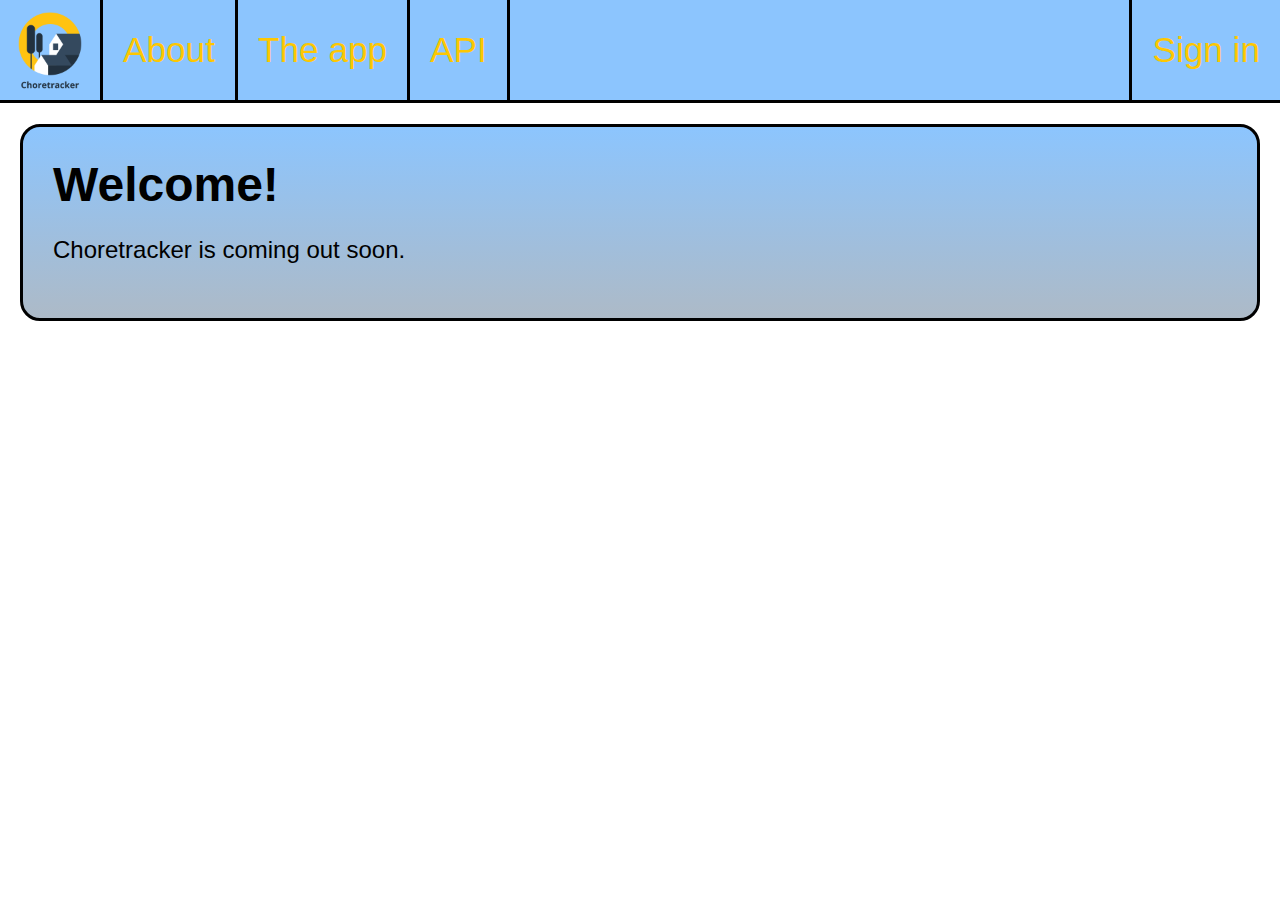
<file: index.html>
<!DOCTYPE html>
<html lang="en">
<head>
  <meta charset="UTF-8">
  <title>Choretracker</title>
  <link rel="stylesheet" href="css/default-style.css">
  <link rel="stylesheet" href="css/login-modal-style.css">
  <link rel="shortcut icon" type="image/x-icon" href="img/favicon.ico"/>
</head>
<body>
<div class="loginModal" id="loginModal">
  <div class="loginModalContent">
    <button id="closeLoginModalBtn">&times;</button>
    <h2 class="formHeader">Sign in</h2>
    <br><br>
    <label for="username" class="formLabel">Username</label>
    <input id="username" class="formField" type="text">
    <br>
    <label for="password" class="formLabel">Password</label>
    <input id="password" class="formField" type="password">
    <br>
    <button id="loginBtn">Login</button>
  </div>
</div>
<header>
  <a href="index.html" class="headerElement">
    <img src="img/logo.png" id="logo" alt="Logo"></a>
  <button id="aboutBtn" class="headerElement headerBtn" onclick="window.location.href='about.html'">About</button>
  <button id="appBtn" class="headerElement headerBtn" onclick="window.location.href='app.html'">The app</button>
  <button id="apiDocsBtn" class="headerElement headerBtn"
          onclick="window.location.href='docs/api/index.php'">API</button>
  <button id="openLoginModalBtn" class="headerElement headerBtn">Sign in</button>
</header>

<section class="defaultSection">
  <h1>Welcome!</h1>
  <p>Choretracker is coming out soon.</p>
</section>
<script src="js/login-modal.js"></script>
</body>
</html>
</file>
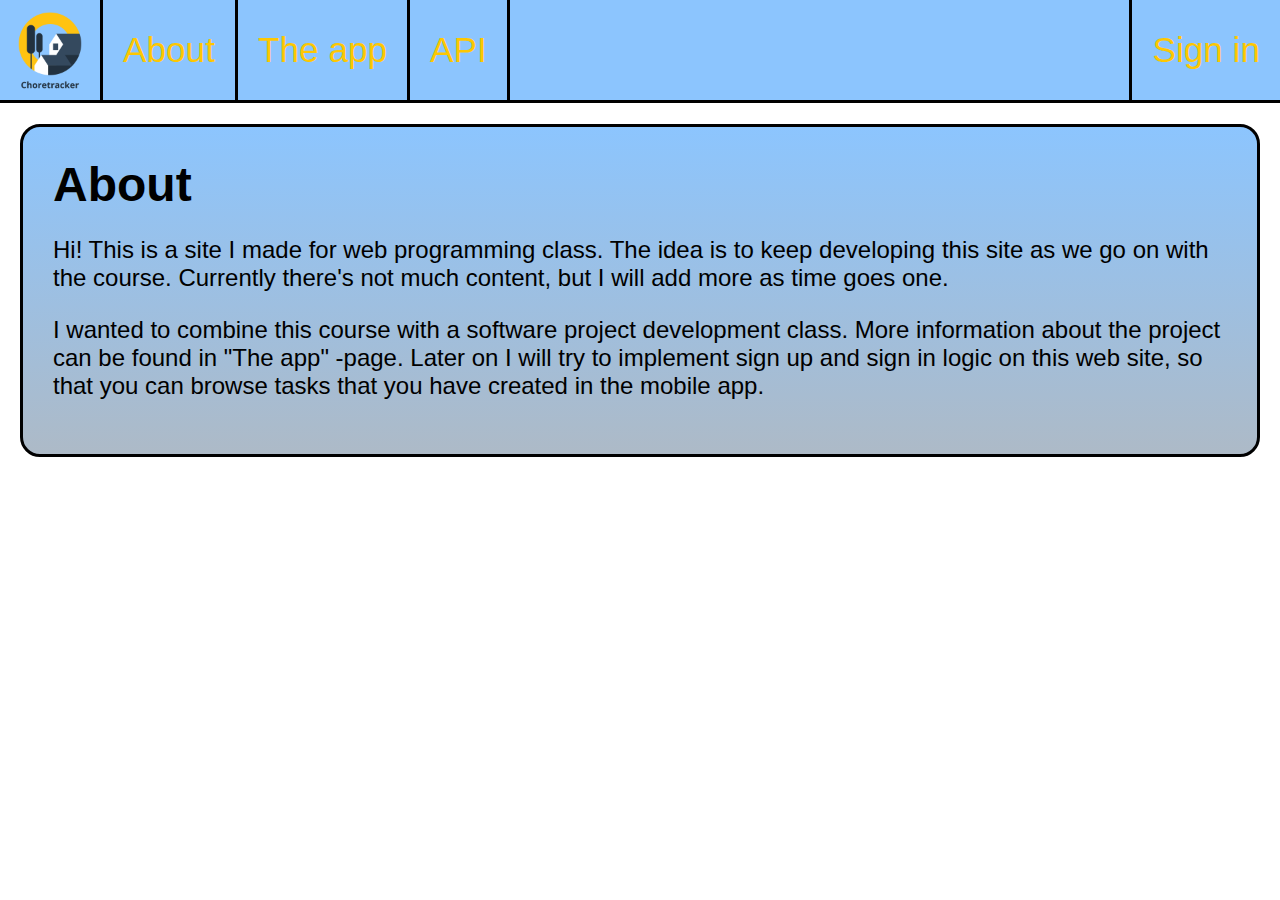
<file: about.html>
<!DOCTYPE html>
<html lang="en">
<head>
  <meta charset="UTF-8">
  <title>Choretracker - About</title>
  <link rel="stylesheet" href="css/default-style.css">
  <link rel="stylesheet" href="css/login-modal-style.css">
  <link rel="shortcut icon" type="image/x-icon" href="img/favicon.ico"/>
</head>
<style>
</style>
<body>
<div class="loginModal" id="loginModal">
  <div class="loginModalContent">
    <button id="closeLoginModalBtn">&times;</button>
    <h2 class="formHeader">Sign in</h2>
    <br><br>
    <label for="username" class="formLabel">Username</label>
    <input id="username" class="formField" type="text">
    <br>
    <label for="password" class="formLabel">Password</label>
    <input id="password" class="formField" type="password">
    <br>
    <button id="loginBtn">Login</button>
  </div>
</div>
<header>
  <a href="index.html" class="headerElement">
    <img src="img/logo.png" id="logo" alt="Logo"></a>
  <button id="aboutBtn" class="headerElement headerBtn" onclick="window.location.href='about.html'">About</button>
  <button id="appBtn" class="headerElement headerBtn" onclick="window.location.href='app.html'">The app</button>
  <button id="apiDocsBtn" class="headerElement headerBtn"
          onclick="window.location.href='docs/api/index.php'">API</button>
  <button id="openLoginModalBtn" class="headerElement headerBtn">Sign in</button>
</header>

<section class="defaultSection">
  <h1>About</h1>
  <p>Hi! This is a site I made for web programming class.
     The idea is to keep developing this site as we go on with the course.
     Currently there's not much content, but I will add more as time goes one.
  </p>

  <p>I wanted to combine this course with a software project development class.
     More information about the project can be found in "The app" -page.
     Later on I will try to implement sign up and sign in logic on this web site,
     so that you can browse tasks that you have created in the mobile app.
  </p>
</section>
<script src="js/login-modal.js"></script>
</body>
</html>
</file>
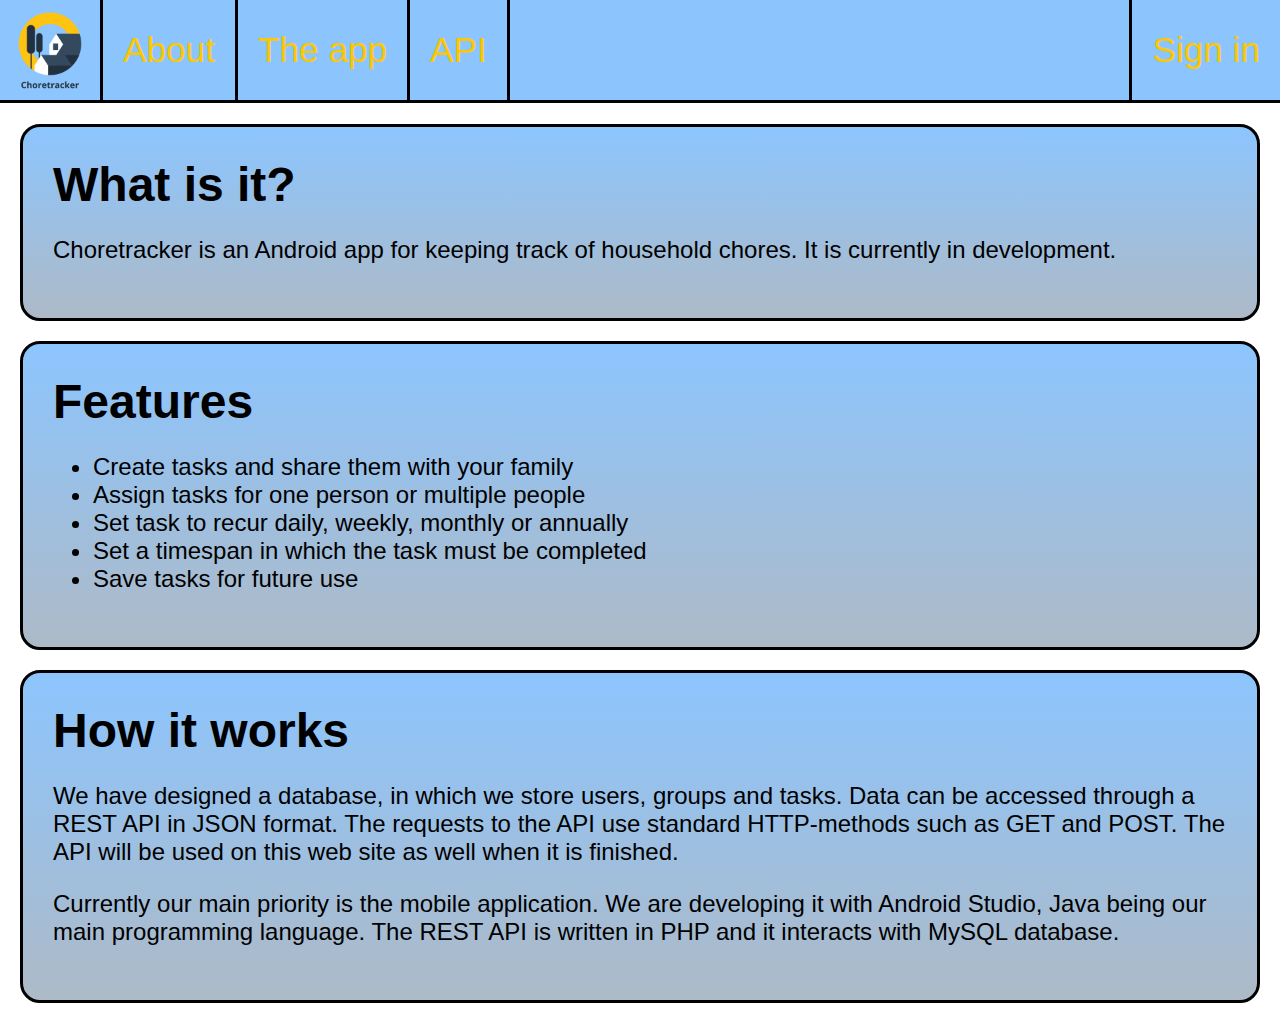
<file: app.html>
<!DOCTYPE html>
<html lang="en">
<head>
  <meta charset="UTF-8">
  <title>Choretracker - App</title>
  <link rel="stylesheet" href="css/default-style.css">
  <link rel="stylesheet" href="css/login-modal-style.css">
  <link rel="shortcut icon" type="image/x-icon" href="img/favicon.ico"/>
</head>
<body>
<div class="loginModal" id="loginModal">
  <div class="loginModalContent">
    <button id="closeLoginModalBtn">&times;</button>
    <h2 class="formHeader">Sign in</h2>
    <br><br>
    <label for="username" class="formLabel">Username</label>
    <input id="username" class="formField" type="text">
    <br>
    <label for="password" class="formLabel">Password</label>
    <input id="password" class="formField" type="password">
    <br>
    <button id="loginBtn">Login</button>
  </div>
</div>
<header>
  <a href="index.html" class="headerElement">
    <img src="img/logo.png" id="logo" alt="Logo"></a>
  <button id="aboutBtn" class="headerElement headerBtn" onclick="window.location.href='about.html'">About</button>
  <button class="headerElement headerBtn" onclick="window.location.href='app.html'">The app</button>
  <button id="apiDocsBtn" class="headerElement headerBtn"
          onclick="window.location.href='docs/api/index.php'">API</button>
  <button id="openLoginModalBtn" class="headerElement headerBtn">Sign in</button>
</header>

<section class="defaultSection">
  <h1>What is it?</h1>
  <p>Choretracker is an Android app for keeping track of household chores.
  It is currently in development.</p>
</section>

<section class="defaultSection">
  <h1>Features</h1>
  <ul>
    <li>Create tasks and share them with your family</li>
    <li>Assign tasks for one person or multiple people</li>
    <li>Set task to recur daily, weekly, monthly or annually</li>
    <li>Set a timespan in which the task must be completed</li>
    <li>Save tasks for future use</li>
  </ul>
</section>

<section class="defaultSection">
  <h1>How it works</h1>
  <p>We have designed a database, in which we store users, groups and tasks.
     Data can be accessed through a REST API in JSON format.
     The requests to the API use standard HTTP-methods such as GET and POST.
     The API will be used on this web site as well when it is finished.
  </p>
  <p>Currently our main priority is the mobile application.
     We are developing it with Android Studio, Java being our main programming language.
     The REST API is written in PHP and it interacts with MySQL database.
  </p>
</section>

<script src="js/login-modal.js"></script>
</body>
</html>
</file>
<file: css/default-style.css>
* {
  box-sizing: border-box;
  font-family: "Verdana", sans-serif;
}

/* Header related stuff here */
header {
  height: 100px;
  width: 100%;
  background-color: #8cc5fe;
  display: inline-block;
  outline: 3px solid black;
  overflow: hidden
}

.headerElement {
  height: inherit;
  background-color: #8cc5fe;
  color: #fdc702;
  float: left;
}

.headerBtn {
  font-size: 2.2em;
  border: 3px solid black;
  border-top: none;
  border-bottom: none;
  outline: none;
  text-align: center;
  padding: 0px 20px;
}

.headerBtn:hover {
  background-color: #404040;
  cursor: pointer;
}

.headerBtn + .headerBtn {
  border-left: none;
}

#logo {
  border: none;
  height: inherit;
}

#openLoginModalBtn {
  float: right;
  border-left: 3px solid black;
  border-right: none;
}

/* Body styling */
body {
  margin:0px;
}

h1 {
  margin: 0;
  font-size: 2em;
}

h2 {
  margin: 0;
  font-size: 1.5em;
}

.defaultSection {
  font-family: inherit;
  margin: 20px;
  padding: 30px;
  font-size: 1.5em;
  background-color: #8cc5fe;
  background-image: linear-gradient(to bottom, #8cc5fe, #adbac7);
  border-radius: 20px;
  border: 3px solid black;
}

pre {
  border: 1px solid black;
  padding: 5px;
  font-family: monospace;
  background-color: #f1f1f1;
  color: #444444;
}

.imgCaption {
  font-style: italic;
  color: #4e1900;
}
</file>
<file: css/login-modal-style.css>
.loginModal {
  display: none;
  position: fixed;
  z-index: 1;
  left: 0;
  top: 0;
  width: 100%;
  height: 100%;
  overflow: auto;
  background-color: rgb(0, 0, 0); /* Fallback color */
  background-color: rgba(0, 0, 0, 0.5);
}

.loginModalContent {
  background-color: #8cc5fe;
  margin: 10% auto;
  padding: 10px;
  border: 2px solid black;
  width: 50%;
  overflow: auto;
}

.formHeader {
  margin: auto auto;
  font-size: 3em;
}

.formLabel {
  display: block;
  font-size: 2em;
}

.formField {
  font-size: 2em;
  width: 100%;
  margin: 10px auto;
  padding: 5px;
  height: 50px;
  border: 2px solid black;
  outline: none;
}

.formField:focus {
  background-color: #faea9d;
}

#closeLoginModalBtn {
  display: inline-block;
  background-color: black;
  color: white;
  float: right;
  font-family: monospace;
  width: 40px;
  height: 40px;
  font-size: 2em;
  border: none;
  outline: none;
  cursor: default;
  overflow: hidden;
}

#closeLoginModalBtn:hover {
  background-color: #404040;
}

#loginBtn {
  display: block;
  text-align: center;
  padding: 10px;
  margin-top: 20px;
  width: 100%;
  font-size: 2em;
  background-color: black;
  border: none;
  outline: none;
  color: white;
}

#loginBtn:hover {
  background-color: #404040;
}
</file>
